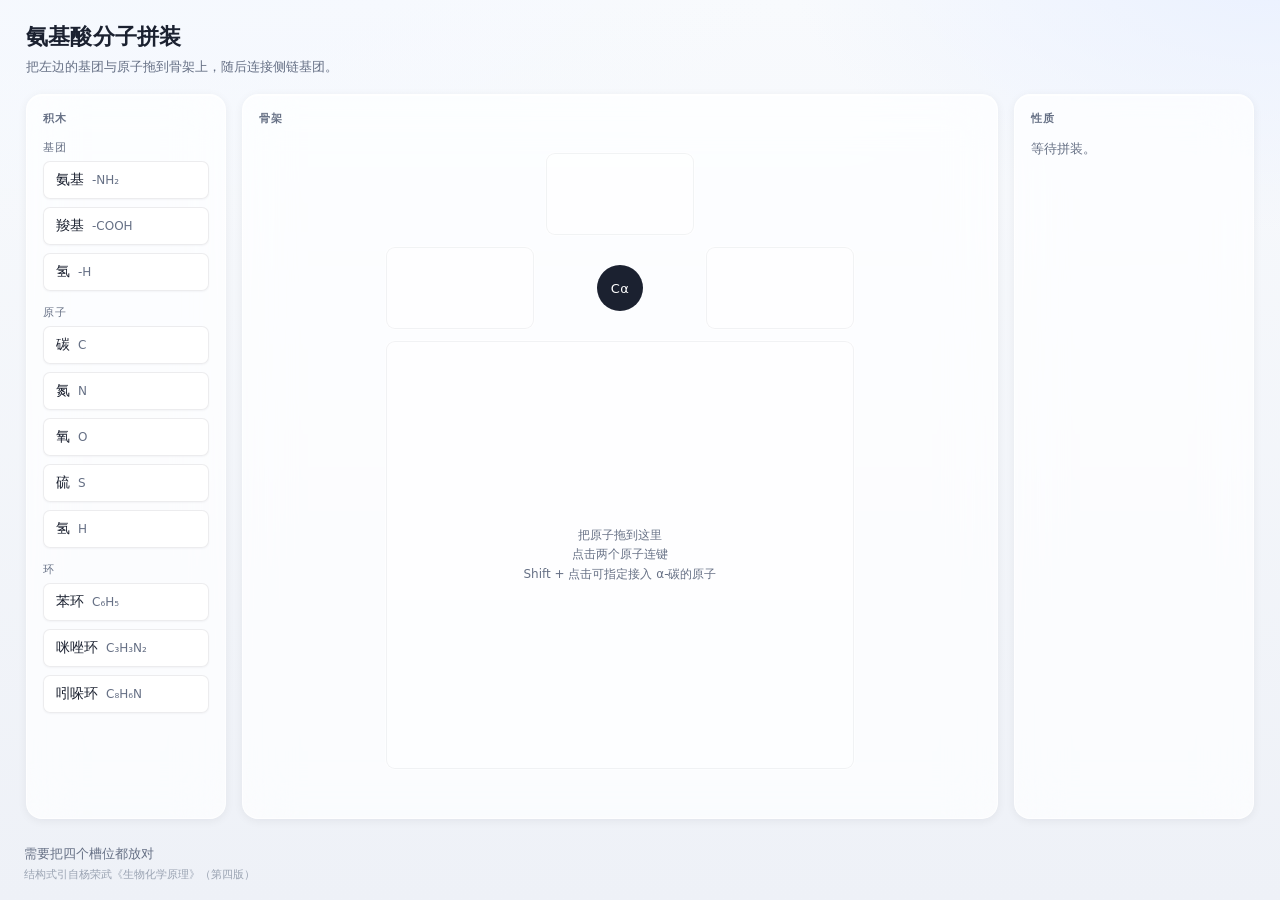
<file: index.html>
<!DOCTYPE html>
<html lang="zh-CN">
<head>
<meta charset="utf-8">
<meta name="viewport" content="width=device-width, initial-scale=1">
<title>氨基酸分子拼装</title>
<link rel="stylesheet" href="css/base.css">
</head>
<body>

<header>
  <h1>氨基酸分子拼装</h1>
  <p class="subtitle">把左边的基团与原子拖到骨架上，随后连接侧链基团。</p>
</header>

<main>
  <aside id="palette" aria-label="积木面板">
    <h2>积木</h2>

    <p class="group-title">基团</p>
    <ul class="chips">
      <li>
        <button class="chip" type="button" data-kind="fixed" data-key="amino">
          <span class="name">氨基</span><span class="formula">-NH₂</span>
        </button>
      </li>
      <li>
        <button class="chip" type="button" data-kind="fixed" data-key="carboxyl">
          <span class="name">羧基</span><span class="formula">-COOH</span>
        </button>
      </li>
      <li>
        <button class="chip" type="button" data-kind="fixed" data-key="hydrogen">
          <span class="name">氢</span><span class="formula">-H</span>
        </button>
      </li>
    </ul>

    <p class="group-title">原子</p>
    <ul class="chips">
      <li>
        <button class="chip" type="button" data-kind="atom" data-key="C">
          <span class="name">碳</span><span class="formula">C</span>
        </button>
      </li>
      <li>
        <button class="chip" type="button" data-kind="atom" data-key="N">
          <span class="name">氮</span><span class="formula">N</span>
        </button>
      </li>
      <li>
        <button class="chip" type="button" data-kind="atom" data-key="O">
          <span class="name">氧</span><span class="formula">O</span>
        </button>
      </li>
      <li>
        <button class="chip" type="button" data-kind="atom" data-key="S">
          <span class="name">硫</span><span class="formula">S</span>
        </button>
      </li>
      <li>
        <button class="chip" type="button" data-kind="atom" data-key="H">
          <span class="name">氢</span><span class="formula">H</span>
        </button>
      </li>
    </ul>

    <p class="group-title">环</p>
    <ul class="chips">
      <li>
        <button class="chip" type="button" data-kind="ring" data-key="benzene">
          <span class="name">苯环</span><span class="formula">C₆H₅</span>
        </button>
      </li>
      <li>
        <button class="chip" type="button" data-kind="ring" data-key="imidazole">
          <span class="name">咪唑环</span><span class="formula">C₃H₃N₂</span>
        </button>
      </li>
      <li>
        <button class="chip" type="button" data-kind="ring" data-key="indole">
          <span class="name">吲哚环</span><span class="formula">C₈H₆N</span>
        </button>
      </li>
    </ul>
  </aside>

  <section id="canvas" aria-label="拼装画布">
    <h2>骨架</h2>

    <div class="scaffold" id="scaffold">
      <div class="slot" data-slot="carboxyl" data-name="羧基" data-drop-target="slot"></div>
      <div class="slot" data-slot="amino" data-name="氨基" data-drop-target="slot"></div>
      <div class="ca-badge" aria-hidden="true">Cα</div>
      <div class="slot" data-slot="hydrogen" data-name="氢" data-drop-target="slot"></div>
      <div class="slot slot-r" data-slot="sideChain" data-name="R 基" data-drop-target="slot">
        <div class="r-canvas" id="r-canvas"></div>
        <button class="r-clear" id="r-clear" type="button" hidden>清空</button>
      </div>
    </div>

    <figure class="structure" id="structure" hidden>
      <img id="structure-img" alt="">
      <figcaption id="structure-caption"></figcaption>
    </figure>
  </section>

  <aside id="info" aria-label="性质说明">
    <h2>性质</h2>

    <p class="placeholder" id="info-empty">等待拼装。</p>

    <div id="info-body" hidden>
      <p class="info-title" id="info-title"></p>
      <dl class="info-list">
        <dt>分类</dt>
        <dd id="info-category"></dd>
        <dt>亲疏水</dt>
        <dd id="info-solubility"></dd>
        <dt>分子式</dt>
        <dd id="info-formula"></dd>
        <dt>等电点</dt>
        <dd id="info-pi"></dd>
        <dt>疏水指数</dt>
        <dd id="info-hydropathy"></dd>
        <dt>pKa</dt>
        <dd id="info-pka"></dd>
        <dt>必需性</dt>
        <dd id="info-essential"></dd>
      </dl>
      <p class="info-note" id="info-note"></p>
    </div>
  </aside>
</main>

<footer>
  <output id="message" aria-live="polite"></output>
  <p class="credit">结构式引自杨荣武《生物化学原理》（第四版）</p>
</footer>

<div class="modal" id="modal" hidden>
  <div class="modal-card" role="dialog" aria-modal="true" aria-labelledby="modal-title">
    <button class="modal-close" id="modal-close" type="button" aria-label="关闭">×</button>
    <p class="modal-kicker">拼装完成</p>
    <h2 class="modal-title" id="modal-title"></h2>
    <p class="modal-sub" id="modal-sub"></p>

    <figure class="modal-figure">
      <img id="modal-img" alt="">
      <figcaption id="modal-caption"></figcaption>
    </figure>

    <dl class="info-list">
      <dt>分子式</dt>
      <dd id="modal-formula"></dd>
      <dt>等电点</dt>
      <dd id="modal-pi"></dd>
      <dt>疏水指数</dt>
      <dd id="modal-hydropathy"></dd>
      <dt>亲疏水</dt>
      <dd id="modal-solubility"></dd>
      <dt>必需性</dt>
      <dd id="modal-essential"></dd>
    </dl>

    <p class="modal-note" id="modal-note"></p>
  </div>
</div>

<script src="js/data.js"></script>
<script src="js/graph.js"></script>
<script src="js/canonical.js"></script>
<script src="js/layout.js"></script>
<script src="js/render.js"></script>
<script src="js/drag.js"></script>
<script src="js/effects.js"></script>
<script src="js/app.js"></script>

</body>
</html>
</file>
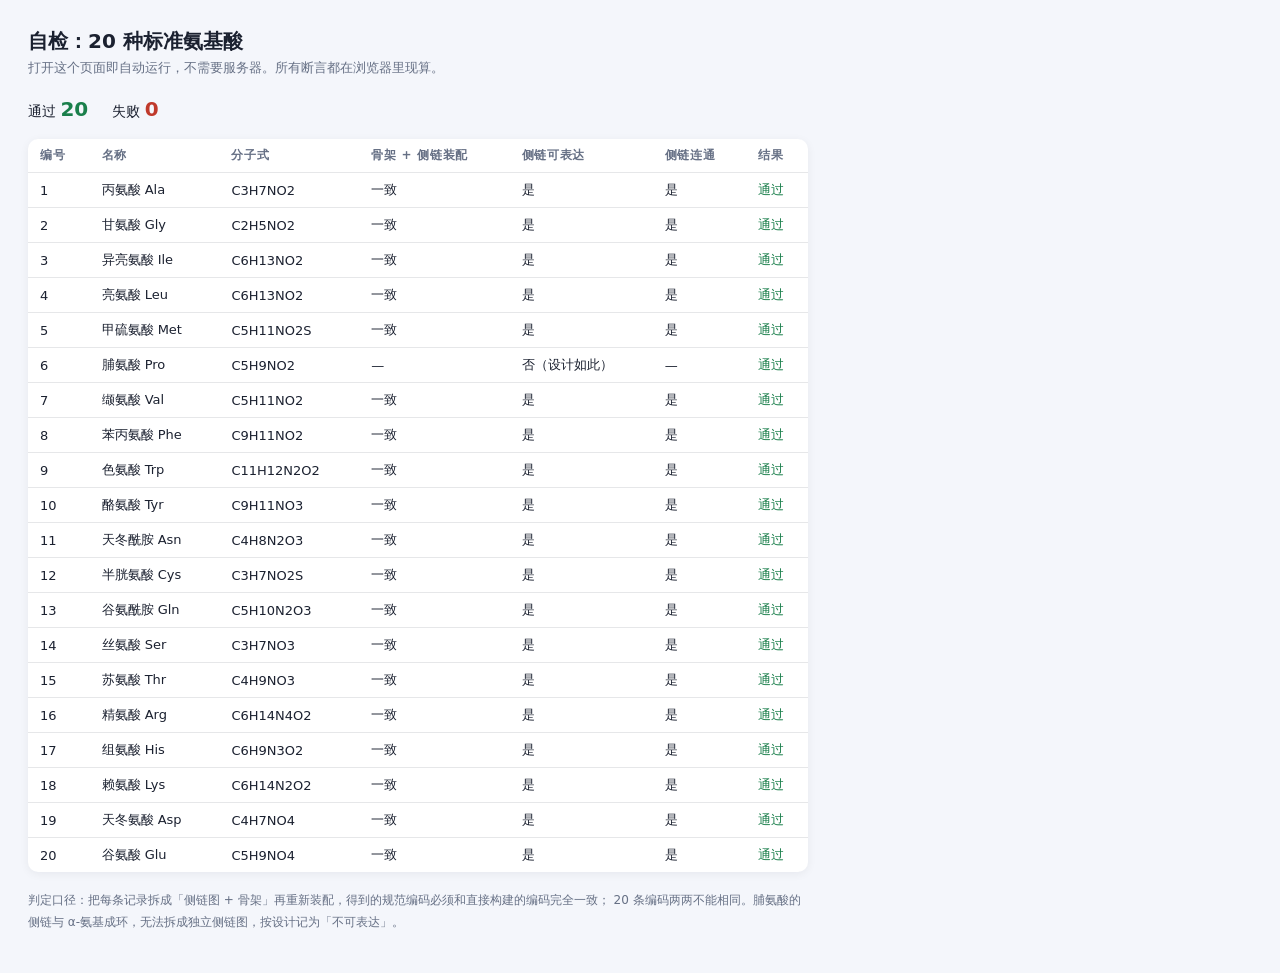
<file: dev/check.html>
<!DOCTYPE html>
<html lang="zh-CN">
<head>
<meta charset="utf-8">
<meta name="viewport" content="width=device-width, initial-scale=1">
<title>自检 · 20 种氨基酸</title>
<style>
  :root {
    --ink: #1b2130;
    --muted: #667085;
    --line: rgba(16, 24, 40, 0.1);
    --ok: #1a7f4b;
    --bad: #c0392b;
  }

  * { box-sizing: border-box; }

  body {
    margin: 0;
    padding: 28px;
    font-family: "Segoe UI", system-ui, -apple-system, "Microsoft YaHei", sans-serif;
    color: var(--ink);
    background: #f4f6fb;
  }

  h1 { margin: 0 0 4px; font-size: 20px; }
  p.sub { margin: 0 0 20px; font-size: 13px; color: var(--muted); }

  .summary {
    display: flex;
    gap: 24px;
    margin-bottom: 18px;
    font-size: 14px;
  }

  .summary b { font-size: 20px; font-weight: 600; }
  .pass b { color: var(--ok); }
  .fail b { color: var(--bad); }

  table {
    width: 100%;
    max-width: 780px;
    border-collapse: collapse;
    font-size: 13px;
    background: #fff;
    border-radius: 10px;
    overflow: hidden;
    box-shadow: 0 2px 10px rgba(16, 24, 40, 0.06);
  }

  th, td {
    padding: 8px 12px;
    text-align: left;
    border-bottom: 1px solid var(--line);
  }

  th {
    font-weight: 600;
    font-size: 12px;
    color: var(--muted);
    letter-spacing: 0.06em;
  }

  tr:last-child td { border-bottom: 0; }

  td.ok { color: var(--ok); }
  td.bad { color: var(--bad); font-weight: 600; }

  .note {
    max-width: 780px;
    margin-top: 18px;
    font-size: 12px;
    line-height: 1.8;
    color: var(--muted);
  }
</style>
</head>
<body>

<h1>自检：20 种标准氨基酸</h1>
<p class="sub">打开这个页面即自动运行，不需要服务器。所有断言都在浏览器里现算。</p>

<div class="summary">
  <span class="pass">通过 <b id="pass">0</b></span>
  <span class="fail">失败 <b id="fail">0</b></span>
</div>

<table>
  <thead>
    <tr>
      <th>编号</th>
      <th>名称</th>
      <th>分子式</th>
      <th>骨架 + 侧链装配</th>
      <th>侧链可表达</th>
      <th>侧链连通</th>
      <th>结果</th>
    </tr>
  </thead>
  <tbody id="rows"></tbody>
</table>

<p class="note">
  判定口径：把每条记录拆成「侧链图 + 骨架」再重新装配，得到的规范编码必须和直接构建的编码完全一致；
  20 条编码两两不能相同。脯氨酸的侧链与 α-氨基成环，无法拆成独立侧链图，按设计记为「不可表达」。
</p>

<script src="../js/data.js"></script>
<script src="../js/graph.js"></script>
<script src="../js/canonical.js"></script>
<script>
(function () {
  'use strict';

  var APP = window.APP;
  var Graph = APP.Graph;
  var Canonical = APP.Canonical;

  var rows = document.getElementById('rows');
  var passCount = 0;
  var failCount = 0;
  var seen = {};

  function cell(text, className) {
    var td = document.createElement('td');
    td.textContent = text;
    if (className) td.className = className;
    return td;
  }

  APP.DATA.aminoAcids.forEach(function (aa, index) {
    var problems = [];

    var direct = Graph.build(aa);
    var directCode = Canonical.code(direct);
    var formula = Graph.formula(direct);
    var formulaOk = formula === aa.formula;
    if (!formulaOk) problems.push('分子式');

    if (seen[directCode]) problems.push('编码与 ' + seen[directCode] + ' 重复');
    seen[directCode] = aa.id;

    var side = Graph.sideFromRecord(aa);
    var representable = side.representable;
    var connected = representable ? Graph.sideConnected(side) : false;
    var assemblyOk = false;

    if (representable) {
      var rebuilt = Graph.assemble(side);
      assemblyOk = Canonical.code(rebuilt) === directCode;
      if (!assemblyOk) problems.push('装配后编码不一致');
      if (!connected) problems.push('侧链不连通');
    }

    // 脯氨酸：按设计应当是"不可表达"
    var expectedFailure = aa.id === 'pro';
    var ok = expectedFailure
      ? !representable
      : (representable && connected && assemblyOk && formulaOk);

    if (!ok && !expectedFailure) failCount += 1;
    else passCount += 1;

    var tr = document.createElement('tr');
    tr.appendChild(cell(String(index + 1)));
    tr.appendChild(cell(aa.zh + ' ' + aa.abbr3));
    tr.appendChild(cell(formula, formulaOk ? '' : 'bad'));
    tr.appendChild(cell(representable ? (assemblyOk ? '一致' : '不一致') : '—',
      representable ? (assemblyOk ? '' : 'bad') : ''));
    tr.appendChild(cell(representable ? '是' : '否（设计如此）'));
    tr.appendChild(cell(representable ? (connected ? '是' : '否') : '—'));
    tr.appendChild(cell(ok ? '通过' : '失败', ok ? 'ok' : 'bad'));

    rows.appendChild(tr);
  });

  document.getElementById('pass').textContent = passCount;
  document.getElementById('fail').textContent = failCount;
})();
</script>

</body>
</html>
</file>
<file: css/base.css>
:root {
  /* 颜色：两档中性色 + 一个强调色 */
  --bg: #eef1f7;
  --panel: rgba(255, 255, 255, 0.72);
  --line: rgba(16, 24, 40, 0.08);
  --line-strong: rgba(16, 24, 40, 0.16);
  --ink: #1b2130;
  --muted: #667085;
  --accent: #2f6feb;
  --accent-soft: rgba(47, 111, 235, 0.1);

  /* 形状 */
  --radius-lg: 16px;
  --radius: 10px;
  --radius-sm: 7px;

  /* 纵深：三级高度 */
  --lift-0: 0 1px 2px rgba(16, 24, 40, 0.04);
  --lift-1: 0 2px 10px rgba(16, 24, 40, 0.06);
  --lift-2: 0 8px 22px rgba(16, 24, 40, 0.1);
  --lift-3: 0 24px 60px rgba(16, 24, 40, 0.2);

  /* 动效：三档时长 + 一条曲线 */
  --fast: 120ms;
  --base: 200ms;
  --slow: 320ms;
  --ease: cubic-bezier(0.1, 0.9, 0.2, 1);
}

* {
  box-sizing: border-box;
}

body {
  margin: 0;
  min-height: 100vh;
  display: flex;
  flex-direction: column;
  color: var(--ink);
  font-family: "Segoe UI", system-ui, -apple-system, "Microsoft YaHei", sans-serif;
  -webkit-font-smoothing: antialiased;
  background:
    radial-gradient(1200px 600px at 8% -12%, #f4f8ff 0%, rgba(244, 248, 255, 0) 60%),
    radial-gradient(900px 520px at 100% -6%, #e9f0ff 0%, rgba(233, 240, 255, 0) 55%),
    linear-gradient(180deg, #f8fafd 0%, var(--bg) 100%);
  background-attachment: fixed;
}

header {
  padding: 22px 26px 4px;
}

header h1 {
  margin: 0;
  font-size: 22px;
  font-weight: 600;
  letter-spacing: 0.01em;
}

.subtitle {
  margin: 6px 0 0;
  font-size: 13px;
  color: var(--muted);
}

main {
  flex: 1;
  display: grid;
  grid-template-columns: 200px minmax(0, 1fr) 240px;
  gap: 16px;
  align-items: stretch;
  padding: 14px 26px 26px;
}

/* 面板：半透明 + 背景模糊 + 一层极淡的白色内描边，模拟 Acrylic 材质 */
aside,
#canvas {
  min-height: 340px;
  padding: 16px;
  border: 1px solid rgba(255, 255, 255, 0.7);
  border-radius: var(--radius-lg);
  background: var(--panel);
  box-shadow: var(--lift-1), inset 0 1px 0 rgba(255, 255, 255, 0.9);
  backdrop-filter: blur(24px) saturate(1.4);
  -webkit-backdrop-filter: blur(24px) saturate(1.4);
}

h2 {
  margin: 0 0 12px;
  font-size: 11px;
  font-weight: 600;
  letter-spacing: 0.12em;
  color: var(--muted);
}

/* ---- 积木 ---- */

.chips {
  display: flex;
  flex-direction: column;
  gap: 8px;
  margin: 0;
  padding: 0;
  list-style: none;
}

.group-title {
  margin: 14px 0 6px;
  font-size: 11px;
  letter-spacing: 0.08em;
  color: var(--muted);
}

.chip {
  display: flex;
  align-items: baseline;
  gap: 8px;
  position: relative;
  overflow: hidden;
  width: 100%;
  padding: 9px 12px;
  border: 1px solid var(--line);
  border-radius: var(--radius-sm);
  background: rgba(255, 255, 255, 0.92);
  color: inherit;
  font: inherit;
  text-align: left;
  cursor: grab;
  user-select: none;
  -webkit-user-select: none;
  touch-action: none;
  box-shadow: var(--lift-0);
  transition:
    transform var(--fast) var(--ease),
    box-shadow var(--fast) var(--ease),
    border-color var(--fast) var(--ease);
}

.chip:hover {
  transform: translateY(-1px);
  border-color: rgba(47, 111, 235, 0.35);
  box-shadow: var(--lift-2);
}

.chip:active {
  transform: translateY(0) scale(0.985);
  cursor: grabbing;
}

.chip:focus-visible {
  outline: 2px solid var(--accent);
  outline-offset: 2px;
}

.chip .name {
  font-size: 14px;
}

.chip .formula {
  font-size: 12px;
  color: var(--muted);
}

.chip.is-dragging {
  opacity: 0.35;
}

/* 拖拽影像：固定定位 + transform，避免触发重排；pointer-events 关掉，
   这样 elementFromPoint 才能命中它底下的槽位。 */
/* 拖拽影像一定是浮层，别被 .chip 的定位规则盖掉 */
.chip.drag-ghost {
  position: fixed;
  overflow: visible;
}

.drag-ghost {
  position: fixed;
  top: 0;
  left: 0;
  z-index: 1000;
  pointer-events: none;
  box-shadow: 0 12px 26px rgba(20, 26, 40, 0.22);
}

/* ---- 骨架 ---- */

/* 画布撑满整列高度，多出来的空间留给 R 基那块，正好扩大作画区域 */
#canvas {
  display: flex;
  flex-direction: column;
}

.scaffold {
  flex: 1;
  display: grid;
  grid-template-columns: 150px 150px 150px;
  grid-template-rows: 84px 84px minmax(170px, 1fr);
  gap: 10px;
  justify-content: center;
  max-width: 560px;
  margin: 10px auto;
  padding: 4px;
}

.slot[data-slot="carboxyl"] {
  grid-column: 2;
  grid-row: 1;
}

.slot[data-slot="amino"] {
  grid-column: 1;
  grid-row: 2;
}

.slot[data-slot="hydrogen"] {
  grid-column: 3;
  grid-row: 2;
}

/* 槽位：静置时几乎只是一块比面板稍亮的底色，悬停才显出边界 */
.slot {
  display: flex;
  align-items: center;
  justify-content: center;
  min-height: 84px;
  padding: 8px;
  border: 1px solid transparent;
  border-radius: var(--radius);
  background: rgba(255, 255, 255, 0.55);
  box-shadow: inset 0 0 0 1px rgba(16, 24, 40, 0.05);
  font-size: 13px;
  color: var(--muted);
  transition:
    background var(--base) var(--ease),
    box-shadow var(--base) var(--ease);
}

.slot:hover {
  background: rgba(255, 255, 255, 0.85);
  box-shadow: inset 0 0 0 1px rgba(16, 24, 40, 0.1);
}

.slot.is-drop-target {
  background: var(--accent-soft);
  box-shadow: inset 0 0 0 1.5px var(--accent);
}

.slot.is-occupied {
  background: rgba(255, 255, 255, 0.92);
  box-shadow: inset 0 0 0 1px rgba(16, 24, 40, 0.08), var(--lift-0);
}

.slot-r {
  position: relative;
  grid-column: 1 / 4;
  grid-row: 3;
  align-items: stretch;
  padding: 6px;
}

.r-clear {
  position: absolute;
  top: 8px;
  right: 8px;
  padding: 3px 10px;
  border: 1px solid var(--line);
  border-radius: 6px;
  background: #fff;
  color: var(--muted);
  font-size: 12px;
  font-family: inherit;
  cursor: pointer;
  transition: border-color 0.15s, color 0.15s;
}

.r-clear:hover {
  border-color: var(--accent);
  color: var(--accent);
}

.r-canvas {
  display: flex;
  align-items: center;
  justify-content: center;
  width: 100%;
  min-height: 168px;
}

.r-canvas svg {
  display: block;
  max-width: 100%;
  height: auto;
}

.r-empty {
  margin: 0;
  font-size: 12px;
  color: var(--muted);
  text-align: center;
  line-height: 1.6;
}

.slot .chip {
  width: 100%;
  justify-content: center;
  cursor: pointer;
}

.ca-badge {
  grid-column: 2;
  grid-row: 2;
  width: 46px;
  height: 46px;
  margin: auto;
  display: flex;
  align-items: center;
  justify-content: center;
  border-radius: 50%;
  background: var(--ink);
  color: #fff;
  font-size: 13px;
  letter-spacing: 0.04em;
  pointer-events: none;
}

/* 放入槽位时的一下轻微弹入 */
.chip.is-placed {
  animation: pop 0.18s ease-out;
}

@keyframes pop {
  from {
    transform: scale(0.88);
    opacity: 0.4;
  }
  to {
    transform: scale(1);
    opacity: 1;
  }
}

.placeholder {
  margin: 0;
  font-size: 13px;
  color: var(--muted);
  line-height: 1.7;
}

footer {
  padding: 0 24px 18px;
}

#message {
  display: block;
  min-height: 20px;
  font-size: 13px;
  color: var(--muted);
}

.credit {
  margin: 2px 0 0;
  font-size: 11px;
  color: #9aa3b2;
}

/* 积木面板按内容自然撑高，不再内部滚动；整页滚动由 body 负责 */
#palette {
  min-height: 100%;
}

/* 视口特别矮时才退回内部滚动，避免面板高到看不见底 */
@media (max-height: 720px) {
  #palette {
    max-height: calc(100vh - 150px);
    overflow-y: auto;
  }
}

.structure {
  display: flex;
  flex-direction: column;
  align-items: center;
  gap: 8px;
  margin: 10px 0 0;
}

.structure img {
  display: block;
  max-width: 320px;
  height: auto;
}

.structure figcaption {
  font-size: 12px;
  color: var(--muted);
}

.info-title {
  margin-bottom: 10px;
  font-size: 15px;
  font-weight: 600;
}

.info-list {
  display: grid;
  grid-template-columns: 64px 1fr;
  gap: 4px 8px;
  margin: 0 0 10px;
  font-size: 13px;
}

.info-list dt {
  color: var(--muted);
}

.info-list dd {
  margin: 0;
}

.info-note {
  margin: 0;
  padding-top: 10px;
  border-top: 1px solid var(--line);
  font-size: 12px;
  line-height: 1.7;
  color: var(--muted);
}

.modal {
  position: fixed;
  inset: 0;
  display: flex;
  align-items: center;
  justify-content: center;
  padding: 24px;
  background: rgba(16, 24, 40, 0.3);
  backdrop-filter: blur(6px);
  -webkit-backdrop-filter: blur(6px);
  z-index: 50;
}

.modal[hidden] {
  display: none;
}

.modal-card {
  position: relative;
  width: min(460px, 100%);
  max-height: 88vh;
  overflow-y: auto;
  padding: 22px 24px 24px;
  border: 1px solid rgba(255, 255, 255, 0.8);
  border-radius: var(--radius-lg);
  background: rgba(255, 255, 255, 0.92);
  box-shadow: var(--lift-3);
  backdrop-filter: blur(28px) saturate(1.4);
  -webkit-backdrop-filter: blur(28px) saturate(1.4);
  animation: rise var(--slow) var(--ease);
}

@keyframes rise {
  from {
    opacity: 0;
    transform: translateY(10px) scale(0.97);
  }
  to {
    opacity: 1;
    transform: none;
  }
}

.modal-close {
  position: absolute;
  top: 12px;
  right: 12px;
  width: 30px;
  height: 30px;
  border: 0;
  border-radius: 8px;
  background: transparent;
  color: var(--muted);
  font-size: 20px;
  line-height: 1;
  cursor: pointer;
}

.modal-close:hover {
  background: var(--bg);
  color: var(--ink);
}

.modal-kicker {
  margin: 0 0 6px;
  font-size: 11px;
  letter-spacing: 0.14em;
  color: var(--accent);
}

.modal-title {
  margin: 0;
  font-size: 22px;
  letter-spacing: 0.01em;
}

.modal-sub {
  margin-top: 4px;
  font-size: 13px;
  color: var(--muted);
}

.modal-figure {
  display: flex;
  flex-direction: column;
  align-items: center;
  gap: 6px;
  margin: 14px 0 16px;
  padding: 10px 0;
  border-top: 1px solid var(--line);
  border-bottom: 1px solid var(--line);
}

.modal-note {
  margin: 12px 0 0;
  font-size: 13px;
  line-height: 1.75;
  color: var(--muted);
}

body.modal-open {
  overflow: hidden;
}

@media (max-width: 760px) {
  header {
    padding: 18px 14px 2px;
  }

  main {
    grid-template-columns: 1fr;
    padding: 12px 14px 20px;
  }

  aside,
  #canvas {
    min-height: auto;
    padding: 14px;
  }

  /* 骨架的三列是固定宽度，窄屏必须跟着缩，否则会把整页撑出横向滚动 */
  .scaffold {
    grid-template-columns: 88px 72px 88px;
    gap: 8px;
  }

  .slot {
    min-height: 64px;
  }

  .structure img {
    max-width: 100%;
  }
}

.modal-figure img {
  display: block;
  max-width: 100%;
  height: auto;
}

@media (prefers-reduced-motion: reduce) {
  .chip.is-placed {
    animation: none;
  }

  .modal-card {
    animation: none;
  }
}

.modal-figure figcaption {
  font-size: 12px;
  color: var(--muted);
}

/* ============ 动效 ============ */

/* 首次加载：三栏依次浮现 */
main > * {
  animation: rise-in var(--slow) var(--ease) both;
}

main > *:nth-child(2) {
  animation-delay: 70ms;
}

main > *:nth-child(3) {
  animation-delay: 140ms;
}

@keyframes rise-in {
  from {
    opacity: 0;
    transform: translateY(8px);
  }
}

/* 积木上的光斑跟随 */
.chip::after {
  content: "";
  position: absolute;
  inset: 0;
  border-radius: inherit;
  background: radial-gradient(
    120px circle at var(--mx, 50%) var(--my, 50%),
    rgba(47, 111, 235, 0.12),
    transparent 70%
  );
  opacity: 0;
  transition: opacity var(--base) var(--ease);
  pointer-events: none;
}

.chip:hover::after {
  opacity: 1;
}

/* 新落下的原子：轻微弹入 */
#r-canvas circle.atom-new {
  transform-box: fill-box;
  transform-origin: center;
  animation: atom-in var(--base) var(--ease);
}

@keyframes atom-in {
  from {
    opacity: 0;
    transform: scale(0.55);
  }
}

/* 刚连上的键：从一端画出来 */
#r-canvas line.bond-new {
  stroke-dasharray: 90;
  stroke-dashoffset: 90;
  animation: bond-draw var(--base) var(--ease) forwards;
}

@keyframes bond-draw {
  to {
    stroke-dashoffset: 0;
  }
}

/* 消息条换字时淡一下 */
#message {
  transition: opacity var(--fast) var(--ease);
}

@media (prefers-reduced-motion: reduce) {
  main > *,
  .chip::after,
  #r-canvas circle.atom-new,
  #r-canvas line.bond-new {
    animation: none;
    transition: none;
  }
}
</file>
